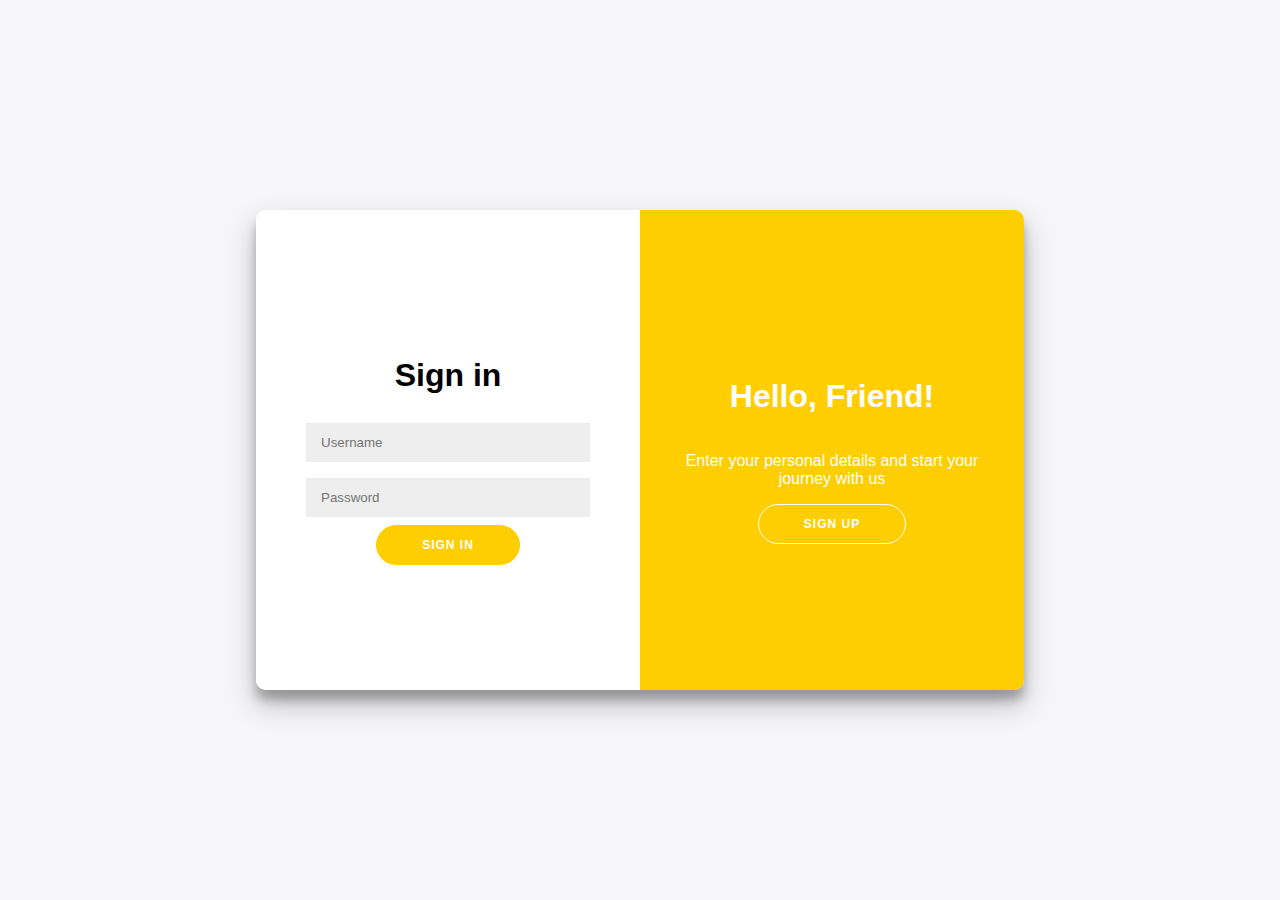
<file: loginstyles.html>
<!DOCTYPE html>
<html lang="en">

<head>
    <meta charset="utf-8">
    <meta http-equiv="X-UA-Compatible" content="IE=edge">

    <!-- Mobile Metas -->
    <meta name="viewport" content="width=device-width, initial-scale=1">

    <title>EasyBuy | Login & Sign Up</title>
    <link rel="stylesheet" href="loginstyles.css">
</head>
<body>
    <div class="container" id="container">
        <div class="form-container sign-up-container">
            <form action="php/register.php" method="POST">
                <h1>Create Account</h1>
                <input type="text" placeholder="Username" name="username" required />
                <input type="email" placeholder="Email" name="email" required />
                <input type="password" placeholder="Password" name="password" required />
                <button type="submit">Sign Up</button>
            </form>
        </div>
        <div class="form-container sign-in-container">
            <form action="index.html">
                <h1>Sign in</h1>
                <input type="email" placeholder="Username" required />
                <input type="password" placeholder="Password" required />
                <button>Sign In</button>
            </form>
        </div>
        <div class="overlay-container">
            <div class="overlay">
                <div class="overlay-panel overlay-left">
                    <h1>Welcome Back!</h1>
                    <p>To keep connected with us please login with your personal info</p>
                    <button class="ghost" id="signIn">Sign In</button>
                </div>
                <div class="overlay-panel overlay-right">
                    <h1>Hello, Friend!</h1>
                    <p>Enter your personal details and start your journey with us</p>
                    <button class="ghost" id="signUp">Sign Up</button>
                </div>
            </div>
        </div>
    </div>

    <script src="loginstyles.js"></script>
</body>
</html>
</file>
<file: loginstyles.css>
* {
    box-sizing: border-box;
}

body {
    font-family: 'Arial', sans-serif;
    background: #f6f5f7;
    display: flex;
    justify-content: center;
    align-items: center;
    height: 100vh;
    margin: 0;
}

.container {
    background: #fff;
    border-radius: 10px;
    box-shadow: 0 14px 28px rgba(0, 0, 0, 0.25), 0 10px 10px rgba(0, 0, 0, 0.22);
    position: relative;
    overflow: hidden;
    width: 768px;
    max-width: 100%;
    min-height: 480px;
}

.form-container {
    position: absolute;
    top: 0;
    height: 100%;
    transition: all 0.6s ease-in-out;
}

.sign-in-container {
    left: 0;
    width: 50%;
    visibility: visible;
    z-index: 2;
}

.container.right-panel-active .sign-in-container {
    visibility: hidden;
    z-index: 1;
    transform: translateX(100%);
}

.sign-up-container {
    left: 0;
    width: 50%;
    visibility: hidden;
    z-index: 1;
    transform: translateX(100);
}

.container.right-panel-active .sign-up-container {
    visibility: visible;
    z-index: 2;
    transform: translateX(100%);
}

.overlay-container {
    position: absolute;
    top: 0;
    left: 50%;
    width: 50%;
    height: 100%;
    overflow: hidden;
    transition: transform 0.6s ease-in-out;
    z-index: 100;
}

.container.right-panel-active .overlay-container {
    transform: translateX(-100%);
}

.overlay {
    background: #FFCE00;
    background: -webkit-linear-gradient(to right, #FFCE00);
    background: linear-gradient(to right, #FFCE00);
    background-repeat: no-repeat;
    background-size: cover;
    background-position: 0 0;
    color: #ffffff;
    position: relative;
    left: -100%;
    height: 100%;
    width: 200%;
    transform: translateX(0);
    transition: transform 0.6s ease-in-out;
}

.container.right-panel-active .overlay {
    transform: translateX(50%);
}

.overlay-panel {
    position: absolute;
    display: flex;
    align-items: center;
    justify-content: center;
    flex-direction: column;
    padding: 0 40px;
    text-align: center;
    top: 0;
    height: 100%;
    width: 50%;
    transform: translateX(0);
    transition: transform 0.6s ease-in-out;
}

.overlay-left {
    transform: translateX(-20%);
}

.container.right-panel-active .overlay-left {
    transform: translateX(0);
}

.overlay-right {
    right: 0;
    transform: translateX(0);
}

.container.right-panel-active .overlay-right {
    transform: translateX(20%);
}

button {
    border-radius: 20px;
    border: 1px solid #FFCE00;
    background-color: #FFCE00;
    color: #ffffff;
    font-size: 12px;
    font-weight: bold;
    padding: 12px 45px;
    letter-spacing: 1px;
    text-transform: uppercase;
    transition: transform 80ms ease-in;
}

button:active {
    transform: scale(0.95);
}

button:focus {
    outline: none;
}

button.ghost {
    background-color: transparent;
    border-color: #ffffff;
}

form {
    background-color: #ffffff;
    display: flex;
    flex-direction: column;
    padding: 0 50px;
    height: 100%;
    justify-content: center;
    align-items: center;
    text-align: center;
}

input {
    background-color: #eee;
    border: none;
    padding: 12px 15px;
    margin: 8px 0;
    width: 100%;
}
</file>
